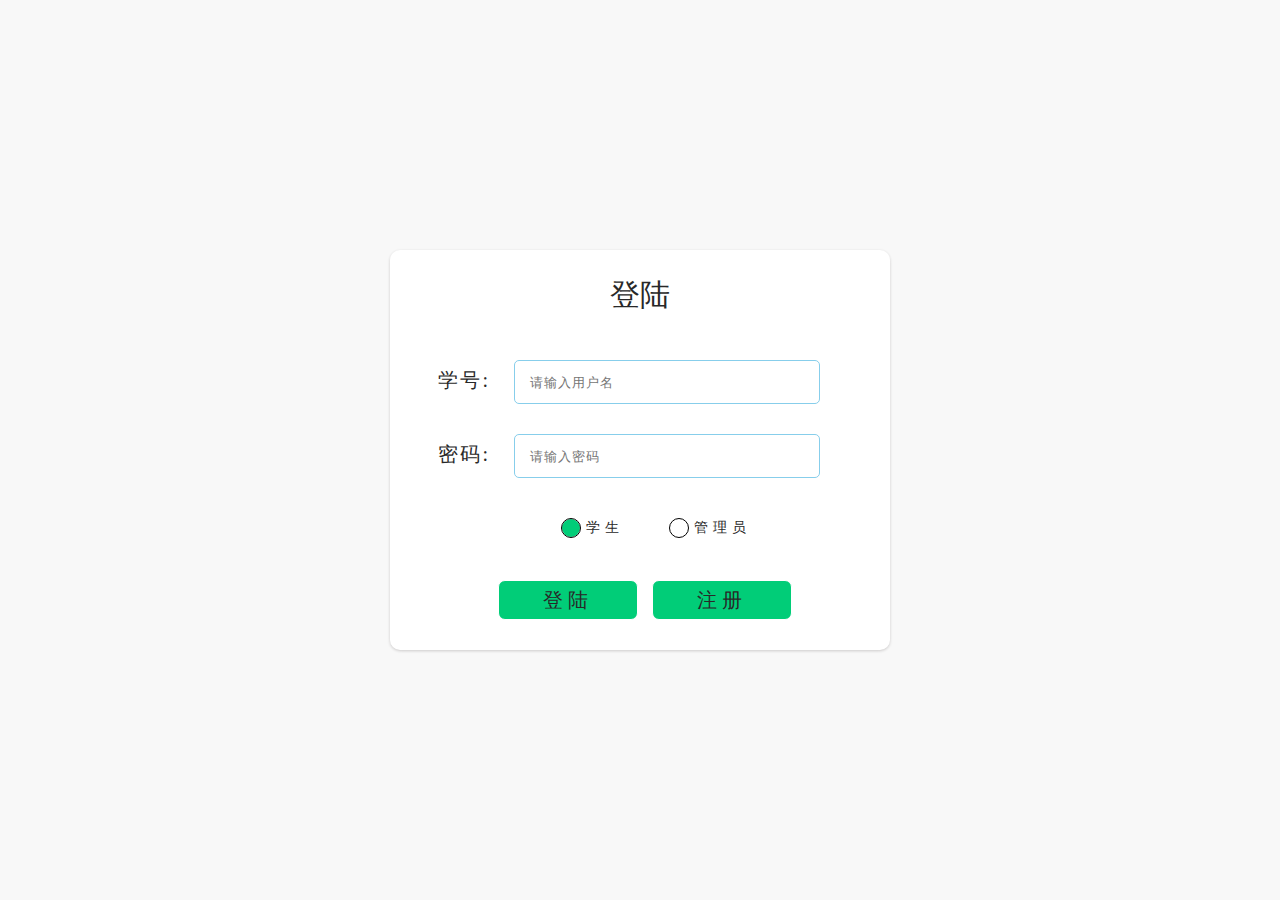
<file: common/index.html>
<!DOCTYPE html>
<html lang="en">

<head>
    <meta charset="UTF-8">
    <meta name="viewport" content="width=device-width, initial-scale=1.0">
    <meta http-equiv="X-UA-Compatible" content="ie=edge">
    <title>登陆</title>
    <style>
        body {
            font: 14px/1.5 "PingFang SC","Lantinghei SC","Microsoft YaHei","HanHei SC","Helvetica Neue","Open Sans",Arial,"Hiragino Sans GB","微软雅黑",STHeiti,"WenQuanYi Micro Hei",SimSun,sans-serif;
            background-color: #f8f8f8;
            color: #282828;
        }
    </style>
    <link rel="stylesheet" href="css/index.css">
    <link rel="stylesheet" href="css/nprogress.css">
    <script src="js/jquery-3.3.1.js"></script>
    <script src="layui/layui.js"></script>

</head>

<body>
    <script>NProgress.start()</script>
    <!-- 登录框 -->
    <div class="login" id="login">
        <div class="login_hd">
            <span>登陆</span>
        </div>
        <div class="login_fd">
            <div class="user">
                <label>学号:</label>
                <input type="text" placeholder="请输入用户名" id="user">
            </div>
            <div class="pwd">
                <label>密码:</label>
                <input type="password" placeholder="请输入密码" id="pwd">
            </div>
            <div class="choose">
                <div class="reader">
                    <input type="radio" id="reader" value="0" name="permissions" checked />
                    <label for="reader">学生</label>
                </div>
                <div class="admin">
                    <input type="radio" id="admin" value="1" name="permissions" />
                    <label for="admin">管理员</label>
                </div>
            </div>

        </div>
        <div class="login_btn">
            <input type="button" value="登陆" id="login_btn" />
            <input type="button" value="注册" id="register_btn" />
        </div>
    </div>
    <p id="p"></p>

</body>
<script src="js/login.js"></script>
<script src="js/common.js"></script>
<script src="js/nprogress.js"></script>
<script>
    $("#register_btn").on('click', function () {
        window.open('register.html');
    });
</script>
<script>NProgress.done()</script>

</html>
</file>
<file: common/css/index.css>
.login {
    width: 500px;
    height: 400px;
    /* border:1px solid skyblue; */
    font-family: "微软雅黑";
    position: absolute;
    left: 50%;
    top: 50%;
    transform: translate(-50%,-50%);
    background-color: #fff;
    border-radius: 10px;
    box-shadow: 0px 1px 3px rgba(34, 25, 25, 0.2);
}
.login .login_hd{
    width: 100%;
    font-size: 30px;
    text-align: center;
    height: 90px;
    line-height: 90px;
}
.login .login_fd {
    height: 200px;
    padding: 20px;
}
.login_fd .user label,
.login_fd .pwd label
 {
    display: inline-block;
    width: 80px;
    text-align: right;
    font-size: 20px;
    letter-spacing: 2px;
}
.login_fd .user input,
.login_fd .pwd input
{
    height: 40px;
    width: 300px;
    text-indent: 1em;
    letter-spacing: 1px;
    margin-left: 20px;
    outline: none;
    border: 1px solid skyblue;
    border-radius: 5px;
}
.login_fd .pwd {
    margin-top: 30px;
}
.login_fd .choose {
    height: 100px;  
    text-align: center;
    line-height: 100px;
  
    /* position: relative; */
}
.reg_fd .choose {
    margin-top: 20px;
}
.choose .reader,.choose .admin { 
    display: inline-block;
    text-align: center;
}
input[type='radio'] {
    opacity: 0;
    margin-right: 10px;
}
.choose input[type="radio"] + label::before {
   content: "\a0";
   display: inline-block;
   width: 18px;
   font-size: 18px;
   margin-right: 5px;
   height: 18px;
   border-radius: 50%;
   border: 1px solid #000;
   text-indent: 2px;
   line-height: 15px;
   cursor: pointer;
}
.choose label {
   padding: 5px;
   letter-spacing: 5px;
}
.choose input[type='radio']:checked + label::before {
    background-color: #01cd78;
    background-clip: content-box;
    /* padding: 5px; */
}
.login .login_btn {
   height: 60px;
    text-align: center;
    width: 100%;
    margin: 0 auto;
}
.login_btn input {
    width: 140px;
    height: 40px;
    border: 1px solid #fff;
    background-color: #01cd78;
    font-size: 20px;
    letter-spacing: 5px;
    margin-left: 10px;
    outline: none;
    cursor: pointer;
    color: #282828;
    border-radius: 7px;
}
.warp {
    box-shadow: 0px 1px 3px rgba(34, 25, 25, 0.2);
    width: 760px;
    height: 500px;
    background-color: #fff;
    border-radius: 10px;
    margin: 100px auto 0;
    padding: 20px;
}
.warp .reg_hd {
    height: 60px;
    /* width: 100%; */
    line-height: 90px;
    
}
.warp .reg_hd h3 {
    font-weight: 500;
    text-align: center;
    font-size: 30px;
}
.warp .reg_fd {
    height: 350px;
    /* margin-top: 30px; */
    text-align: center;
}
 .reg_fd .reg_input input {
    width: 480px;
    height: 45px;
    border: 1px solid skyblue;
    border-radius: 5px;
    outline: none;
    text-indent: 10px;
    font-size: 20px;
    margin-top: 30px;
    letter-spacing: 2px;
}
.reg_btn input {
    width: 140px;
    height: 40px;
    border: 1px solid #fff;
    background-color: #01cd78;
    font-size: 20px;
    margin-top: 30px;
    letter-spacing: 5px;
    outline: none;
    cursor: pointer;
    color: #282828;
    border-radius: 7px;
}
</file>
<file: common/css/nprogress.css>
/* Make clicks pass-through */
#nprogress {
  pointer-events: none;
}

#nprogress .bar {
  background: #29d;

  position: fixed;
  z-index: 1031;
  top: 0;
  left: 0;

  width: 100%;
  height: 2px;
}

/* Fancy blur effect */
#nprogress .peg {
  display: block;
  position: absolute;
  right: 0px;
  width: 100px;
  height: 100%;
  box-shadow: 0 0 10px #29d, 0 0 5px #29d;
  opacity: 1.0;

  -webkit-transform: rotate(3deg) translate(0px, -4px);
      -ms-transform: rotate(3deg) translate(0px, -4px);
          transform: rotate(3deg) translate(0px, -4px);
}

/* Remove these to get rid of the spinner */
#nprogress .spinner {
  display: block;
  position: fixed;
  z-index: 1031;
  top: 15px;
  right: 15px;
}

#nprogress .spinner-icon {
  width: 18px;
  height: 18px;
  box-sizing: border-box;

  border: solid 2px transparent;
  border-top-color: #29d;
  border-left-color: #29d;
  border-radius: 50%;

  -webkit-animation: nprogress-spinner 400ms linear infinite;
          animation: nprogress-spinner 400ms linear infinite;
}

.nprogress-custom-parent {
  overflow: hidden;
  position: relative;
}

.nprogress-custom-parent #nprogress .spinner,
.nprogress-custom-parent #nprogress .bar {
  position: absolute;
}

@-webkit-keyframes nprogress-spinner {
  0%   { -webkit-transform: rotate(0deg); }
  100% { -webkit-transform: rotate(360deg); }
}
@keyframes nprogress-spinner {
  0%   { transform: rotate(0deg); }
  100% { transform: rotate(360deg); }
}
</file>
